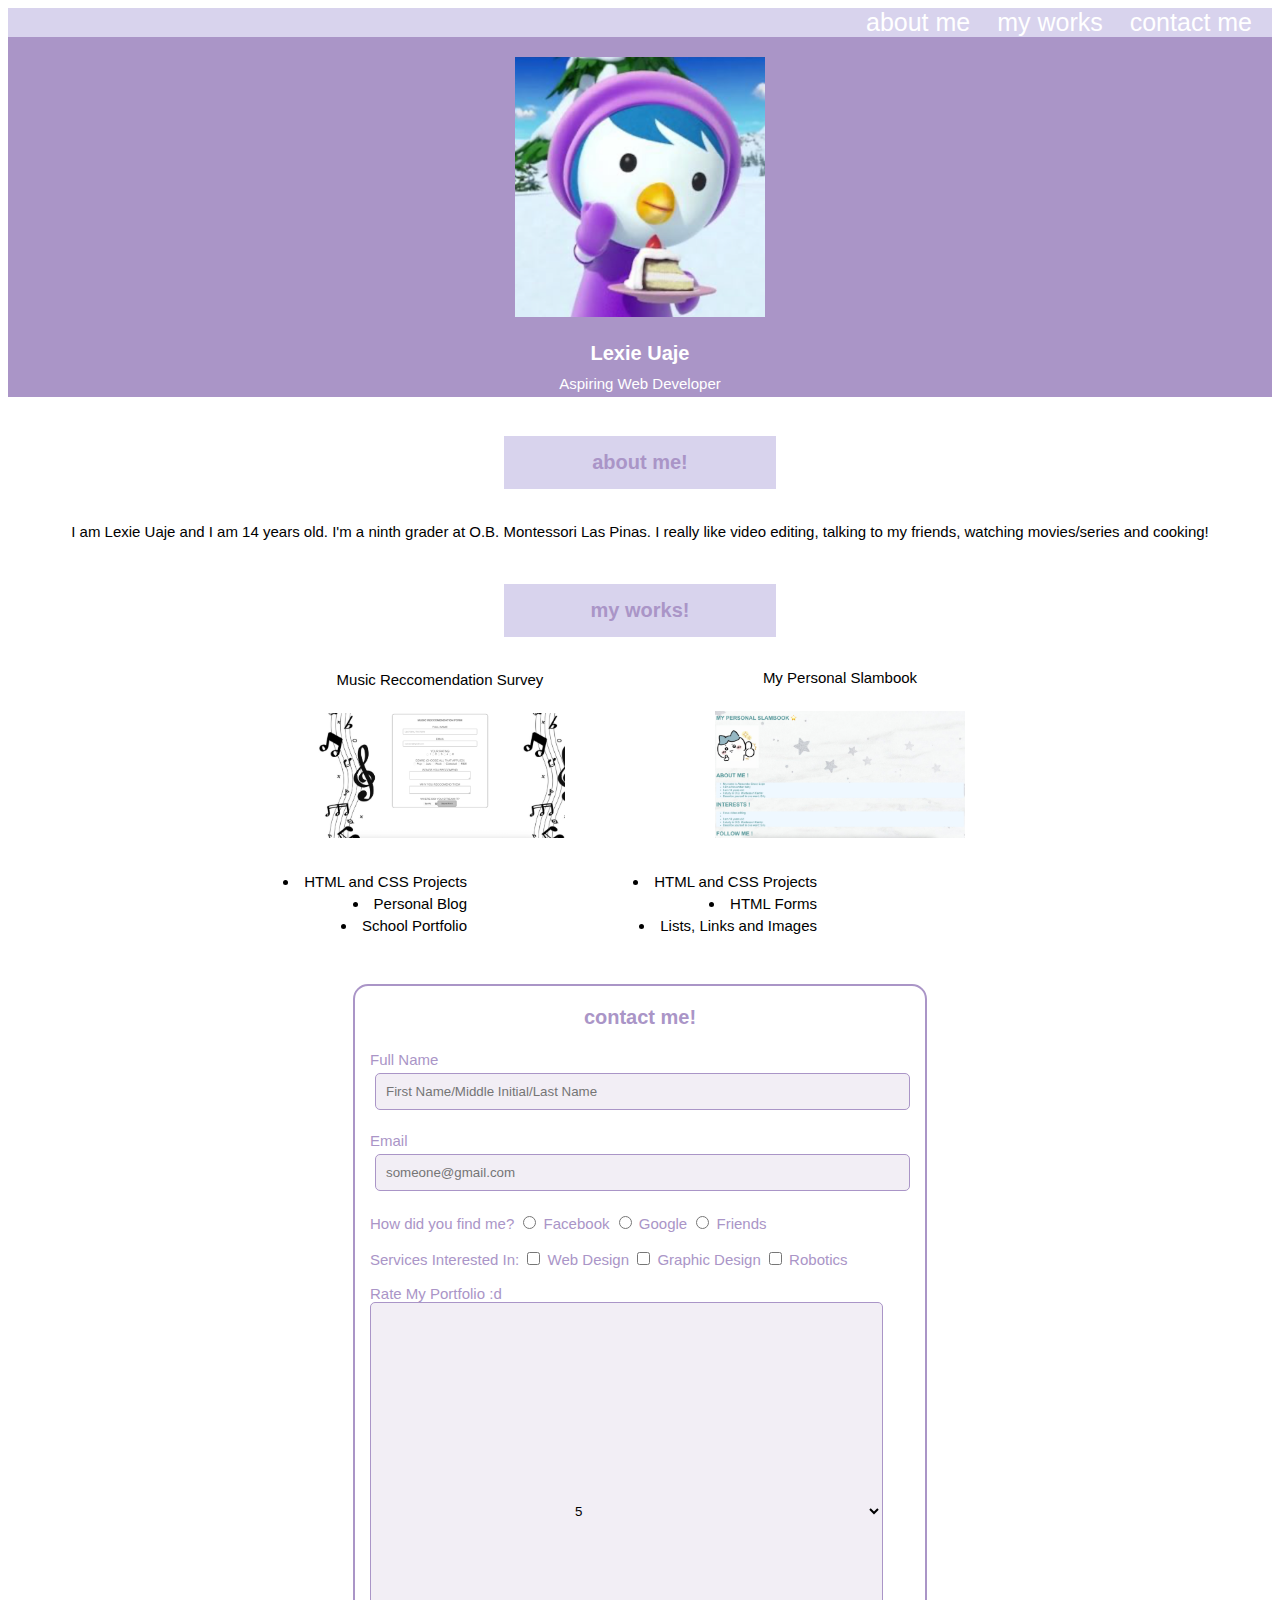
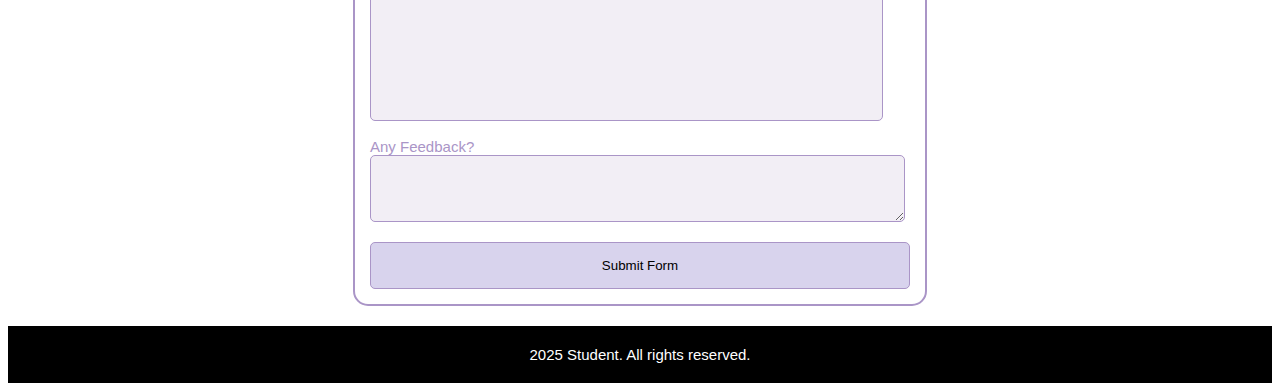
<file: index.html>
<!DOCTYPE html>
<html>
<head>
	<meta charset="utf-8">
	<meta name="viewport" content="width=device-width, initial-scale=1">
	<title>My Personal Portfolio</title>
	<link rel="stylesheet" href="styles_Q1Project.css">
</head>
<body>
	<div style="background-color: #D8D3ED;">
	<span style="margin-right: 20px;">about me</span>
	<span style="margin-right: 20px;">my works</span>
	<span style="margin-right: 20px;">contact me</span>
	</div>
	<div style="background-color: #AA95C7">
	<img src="petty.png" width="250px" align="center">
	<h1 style="color: white;"> Lexie Uaje </h1>
	<h5 style="color: white;"> Aspiring Web Developer </h5>
	</div>
	<div>
	<br>
	<section>
	<h2 style="color: #AA95C7"> about me! </h2>
    </section>
    <br>
    <h5 style="font-family: Gill Sans, sans-serif;"> I am Lexie Uaje and I am 14 years old. I'm a ninth grader at O.B. Montessori Las Pinas. I really like video editing, talking to my friends, watching movies/series and cooking! </h5>
    <br>
    <section>
	<h2 style="color: #AA95C7"> my works! </h2>
    </section>
    <br>
    <div class="project">
    <h5>Music Reccomendation Survey</h5>
    <img src="musicsurvey.png" style="width: 250px;">
    <ul>
    <li>HTML and CSS Projects</li>
    <li>Personal Blog</li>
    <li>School Portfolio</li>
    </ul>
    </div>
    <div class=project2>
    <h5>My Personal Slambook</h5>
    <img src="portfolio.png" style="width: 250px;">
    <ul>
    <li>HTML and CSS Projects</li>
    <li>HTML Forms</li>
    <li>Lists, Links and Images</li>
    </ul>
    </div>
    <div class="roundedbox">
    	<form>
    	<h1 style="color: #AA95C7;">contact me!</h1>
    	<br>
    	<label>Full Name</label>
    	<br>
    	<input type="text" id="fname" placeholder="First Name/Middle Initial/Last Name">
    	<br>
    	<br>
    	<label>Email</label>
    	<input type="text" id="fname" placeholder="someone@gmail.com">
    	<br>
    	<br>
    	<label>How did you find me?</label>
    	<input type="radio" id="rad1" name="Facebook">
           <label for="rad1"> Facebook </label>
           <input type="radio" id="rad2" name="Google">
           <label for="rad2"> Google </label>
           <input type="radio" id="rad3" name="Friends">
           <label for="rad3"> Friends </label>
        <br>
        <br>
        <label>Services Interested In:</label>
    	<input type="checkbox" id="check1" name="checkboxgroup">
           <label for="checkbox"> Web Design </label>
	       <input type="checkbox" id="check2" name="checkboxgroup">
           <label for="checkbox"> Graphic Design </label>
           <input type="checkbox" id="check3" name="checkboxgroup">
           <label for="checkbox"> Robotics </label>
        <br>
        <br>
        <label for=Portfolio>Rate My Portfolio :d</label>
        <br>
        <select id="Portfolio" name="rate">
       	   <option value="5"> 5 </option>
           <option value="4"> 4 </option>
           <option value="3"> 3 </option>
           <option value="2"> 2 </option>
           <option value="1"> 1 </option>
        </select>
        <br>
        <br>
        <label for=textarea>Any Feedback?</label>
        <br>
        <textarea id="textarea" name="comment" rows="3" cols="50" placeholder="type here"> </textarea>
        <br>
        <br>
        <input type="submit" id="submit" value="Submit Form">
    	</form>
        </div>
    	<div class=credits>
    	<h3 style="color: white; font-family: Gill sans, sans-serif;"> 2025 Student. All rights reserved. </h3>
        </div>





	

</body>
</html>
</file>
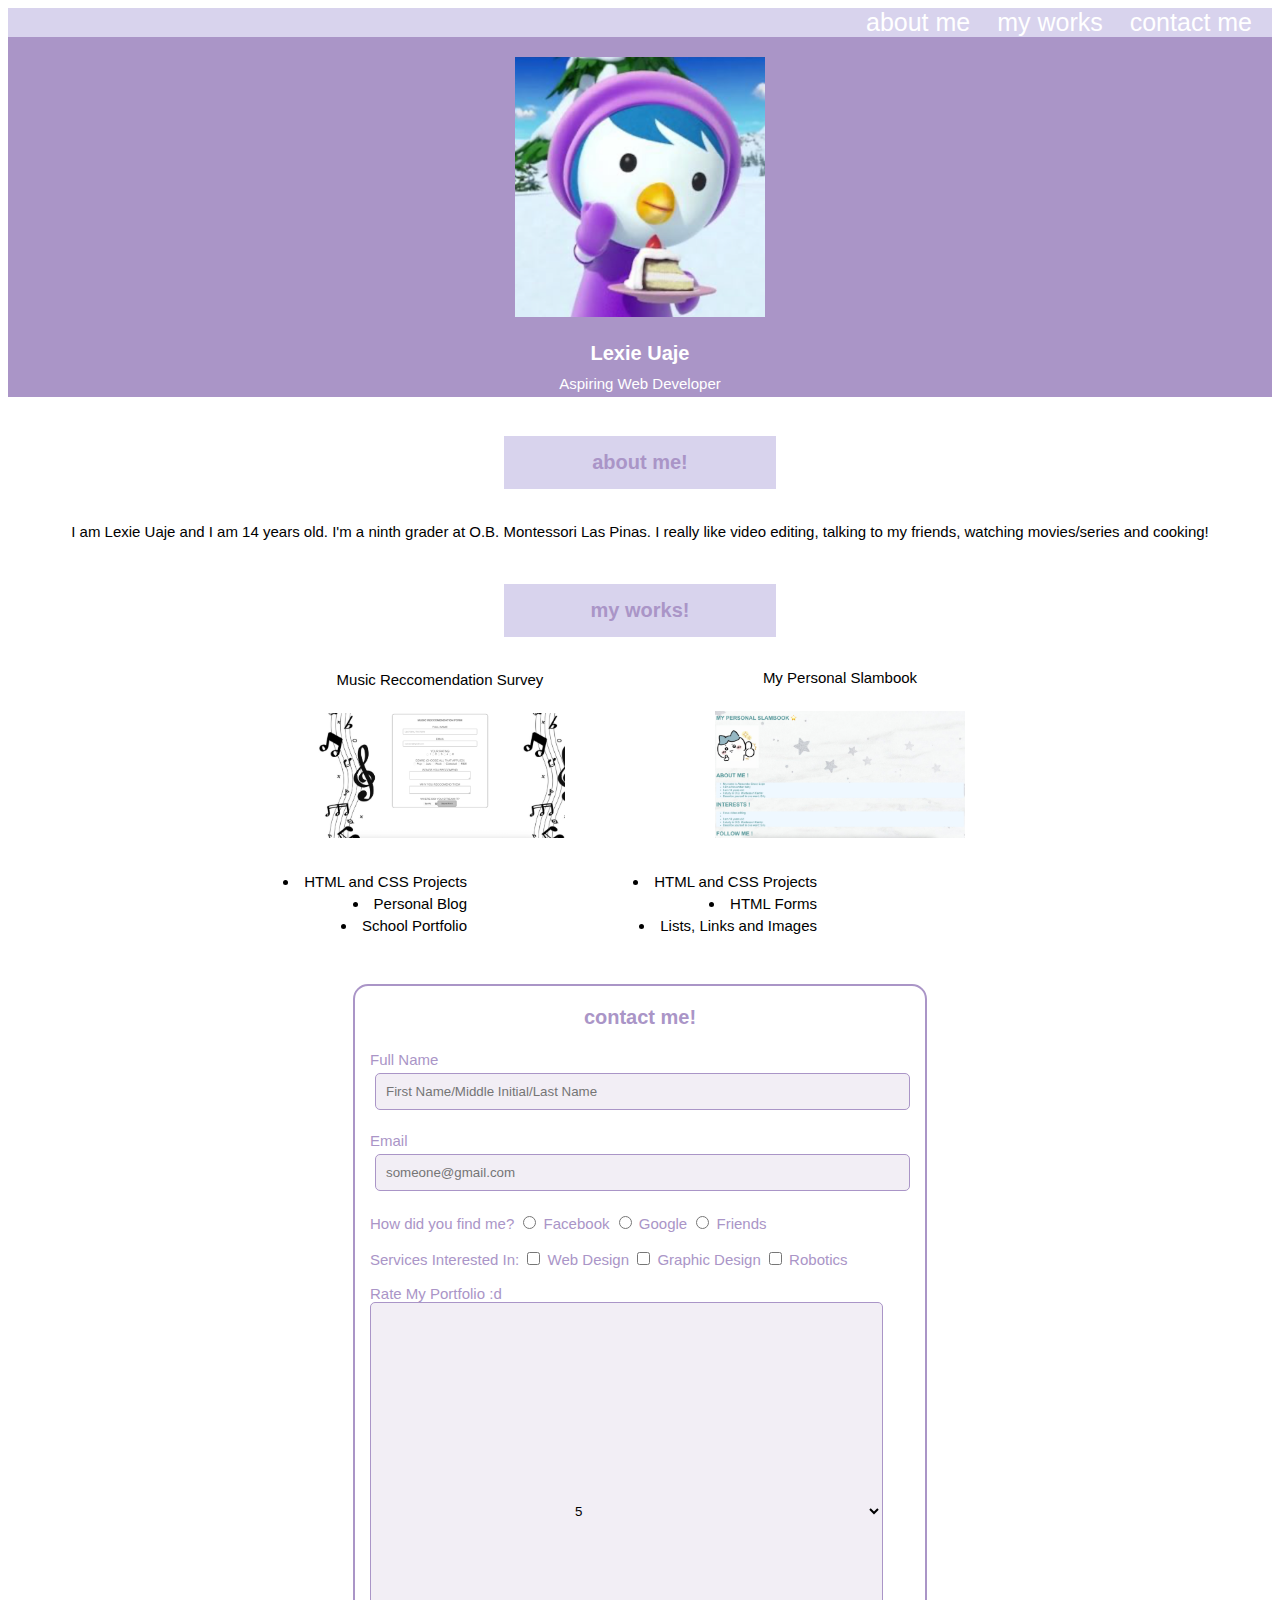
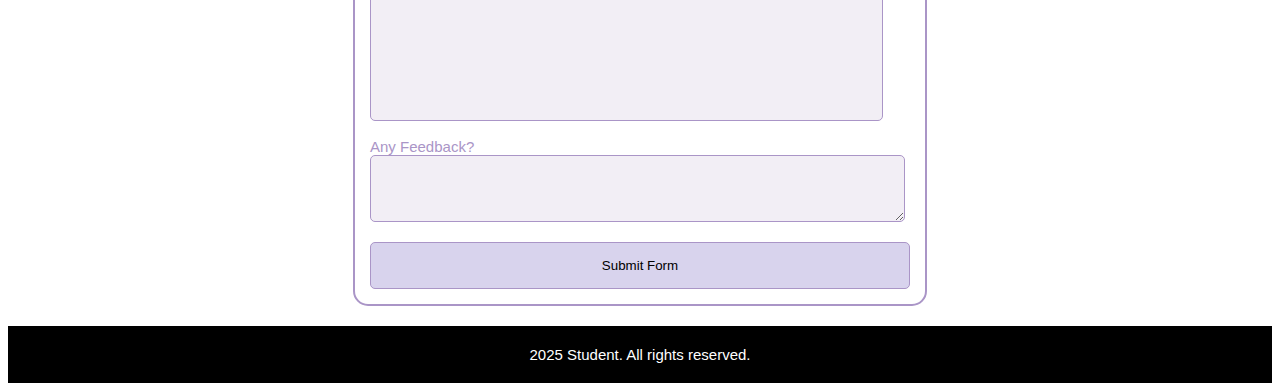
<file: LP_ICT9E_Q1Project_Uaje_Alexandra.html>
<!DOCTYPE html>
<html>
<head>
	<meta charset="utf-8">
	<meta name="viewport" content="width=device-width, initial-scale=1">
	<title>My Personal Portfolio</title>
	<link rel="stylesheet" href="styles_Q1Project.css">
</head>
<body>
	<div style="background-color: #D8D3ED;">
	<span style="margin-right: 20px;">about me</span>
	<span style="margin-right: 20px;">my works</span>
	<span style="margin-right: 20px;">contact me</span>
	</div>
	<div style="background-color: #AA95C7">
	<img src="petty.png" width="250px" align="center">
	<h1 style="color: white;"> Lexie Uaje </h1>
	<h5 style="color: white;"> Aspiring Web Developer </h5>
	</div>
	<div>
	<br>
	<section>
	<h2 style="color: #AA95C7"> about me! </h2>
    </section>
    <br>
    <h5 style="font-family: Gill Sans, sans-serif;"> I am Lexie Uaje and I am 14 years old. I'm a ninth grader at O.B. Montessori Las Pinas. I really like video editing, talking to my friends, watching movies/series and cooking! </h5>
    <br>
    <section>
	<h2 style="color: #AA95C7"> my works! </h2>
    </section>
    <br>
    <div class="project">
    <h5>Music Reccomendation Survey</h5>
    <img src="musicsurvey.png" style="width: 250px;">
    <ul>
    <li>HTML and CSS Projects</li>
    <li>Personal Blog</li>
    <li>School Portfolio</li>
    </ul>
    </div>
    <div class=project2>
    <h5>My Personal Slambook</h5>
    <img src="portfolio.png" style="width: 250px;">
    <ul>
    <li>HTML and CSS Projects</li>
    <li>HTML Forms</li>
    <li>Lists, Links and Images</li>
    </ul>
    </div>
    <div class="roundedbox">
    	<form>
    	<h1 style="color: #AA95C7;">contact me!</h1>
    	<br>
    	<label>Full Name</label>
    	<br>
    	<input type="text" id="fname" placeholder="First Name/Middle Initial/Last Name">
    	<br>
    	<br>
    	<label>Email</label>
    	<input type="text" id="fname" placeholder="someone@gmail.com">
    	<br>
    	<br>
    	<label>How did you find me?</label>
    	<input type="radio" id="rad1" name="Facebook">
           <label for="rad1"> Facebook </label>
           <input type="radio" id="rad2" name="Google">
           <label for="rad2"> Google </label>
           <input type="radio" id="rad3" name="Friends">
           <label for="rad3"> Friends </label>
        <br>
        <br>
        <label>Services Interested In:</label>
    	<input type="checkbox" id="check1" name="checkboxgroup">
           <label for="checkbox"> Web Design </label>
	       <input type="checkbox" id="check2" name="checkboxgroup">
           <label for="checkbox"> Graphic Design </label>
           <input type="checkbox" id="check3" name="checkboxgroup">
           <label for="checkbox"> Robotics </label>
        <br>
        <br>
        <label for=Portfolio>Rate My Portfolio :d</label>
        <br>
        <select id="Portfolio" name="rate">
       	   <option value="5"> 5 </option>
           <option value="4"> 4 </option>
           <option value="3"> 3 </option>
           <option value="2"> 2 </option>
           <option value="1"> 1 </option>
        </select>
        <br>
        <br>
        <label for=textarea>Any Feedback?</label>
        <br>
        <textarea id="textarea" name="comment" rows="3" cols="50" placeholder="type here"> </textarea>
        <br>
        <br>
        <input type="submit" id="submit" value="Submit Form">
    	</form>
        </div>
    	<div class=credits>
    	<h3 style="color: white; font-family: Gill sans, sans-serif;"> 2025 Student. All rights reserved. </h3>
        </div>





	

</body>
</html>
</file>
<file: styles_Q1Project.css>
*

div {
	text-align: right; font-size: 25px; font-family: Arial, sans serif; 	
}

div[class=credits] {
	background-color: black; margin-top: 20px; padding: 15px;
}

span {
	color: white;
}

img {
	display: block; margin: auto; padding: 20px;
}

h1 {
	text-align: center; font-size: 20px; margin: auto; padding: 5px;
}

h5 {
	text-align: center; font-size: 15px; margin: auto; padding: 5px; font-weight: normal; font-family: Gill sans, sans-serif;
}

h2 {
	text-align: center; font-size: 20px; margin: auto; padding: 5px;
}

h3 {
	text-align: center; font-size: 15px; margin: auto; padding: 5px; font-weight: normal;
}

form {
	text-align: left; font-size: 15px; margin: auto; padding: 5px; gap: 5px; color: #AA95C7;
}

ul li {
	margin: 5px; font-family: Gill Sans, sans-serif;
}


section {
	width: 20%;
    padding: 10px;
    margin: auto;
    background-color: #D8D3ED;
    display: block;
    margin-top: 10px;
}

.project {
	display: block;
	margin-left: auto;
	margin-right: 400px;
}

.project2 {
	display: block;
	margin-right: auto;
	margin-left: 400px;
	margin-top: -285px;
}

.project ul {
	display: block;
	margin-left: auto;
	margin-right: 400px;
	font-size: 15px;
	list-style-position: inside;
}

.project2 ul {
	display: block;
	margin-left: auto;
	margin-right: 450px;
	font-size: 15px;
	list-style-position: inside;
}

.info {
	display: block;
	margin-right: auto;
	margin-left: 400px;
}

.roundedbox {
	border: 2px solid; 
    margin: auto;
    padding: 10px;
    width: 550px;
    background-color: white;
    border-radius: 15px;
    border-color: #AA95C7;
    display: block;
    justify-content: center;
    margin-top: 50px;
}

input[type=text] {
    	width: 95%;
    	padding: 10px;
    	margin: 5px;
    	border: 1px solid;
    	border-radius: 5px;
    	border-color: #AA95C7;
    	background-color: #f2eef5;
    }

select {
    	width: 95%;
    	padding: 200px;
    	margin: auto;
    	border: 1px solid;
    	border-radius: 5px;
    	border-color: #AA95C7;
    	background-color: #f2eef5;
    }

textarea {
    	width: 95%;
    	padding: 10px;
    	margin: 0px;
    	border: 1px solid;
    	border-radius: 5px;
    	border-color: #AA95C7;
    	background-color: #f2eef5;
    }

input[type=submit] {
	    width: 100%;
    	padding: 15px;
    	margin: 0px;
    	border: 1px solid;
    	border-radius: 5px;
    	border-color: #AA95C7;
    	background-color: #D8D3ED;
    	display: block;
    	justify-content: center;
}
</file>
